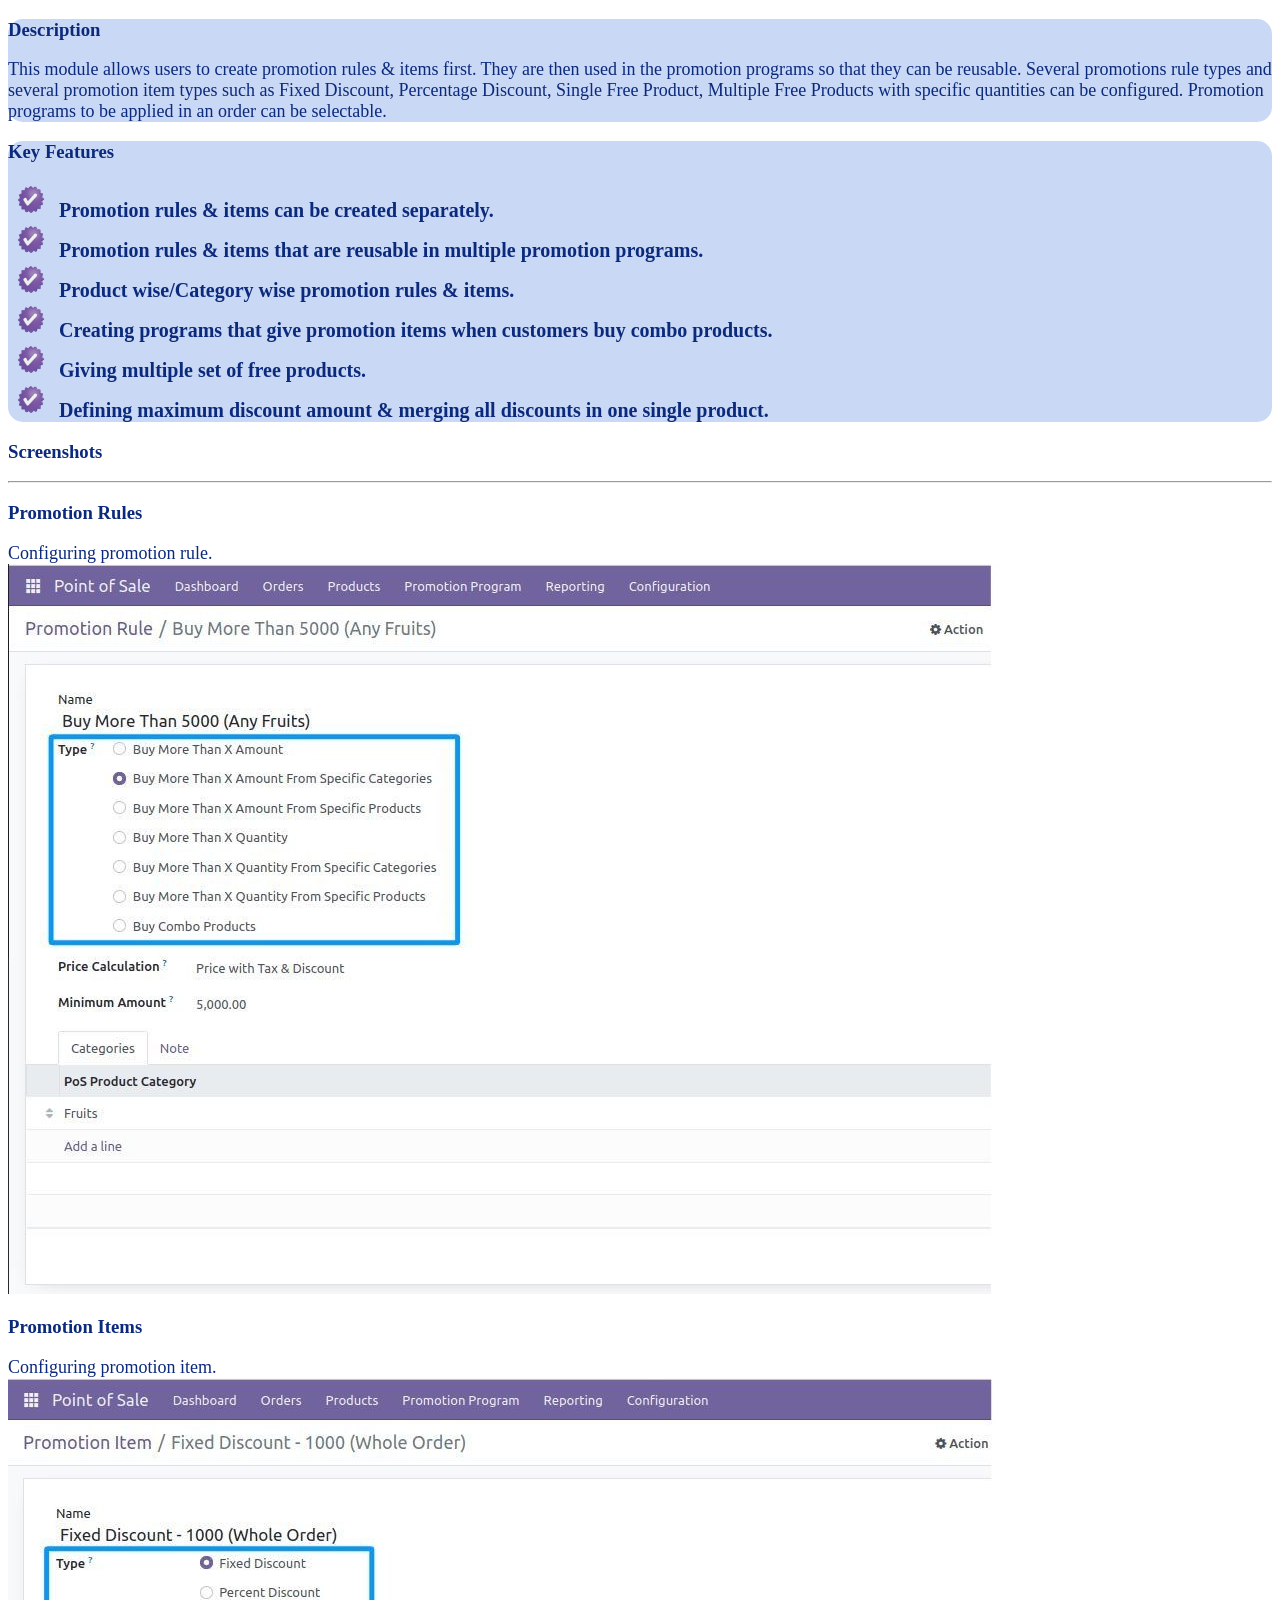
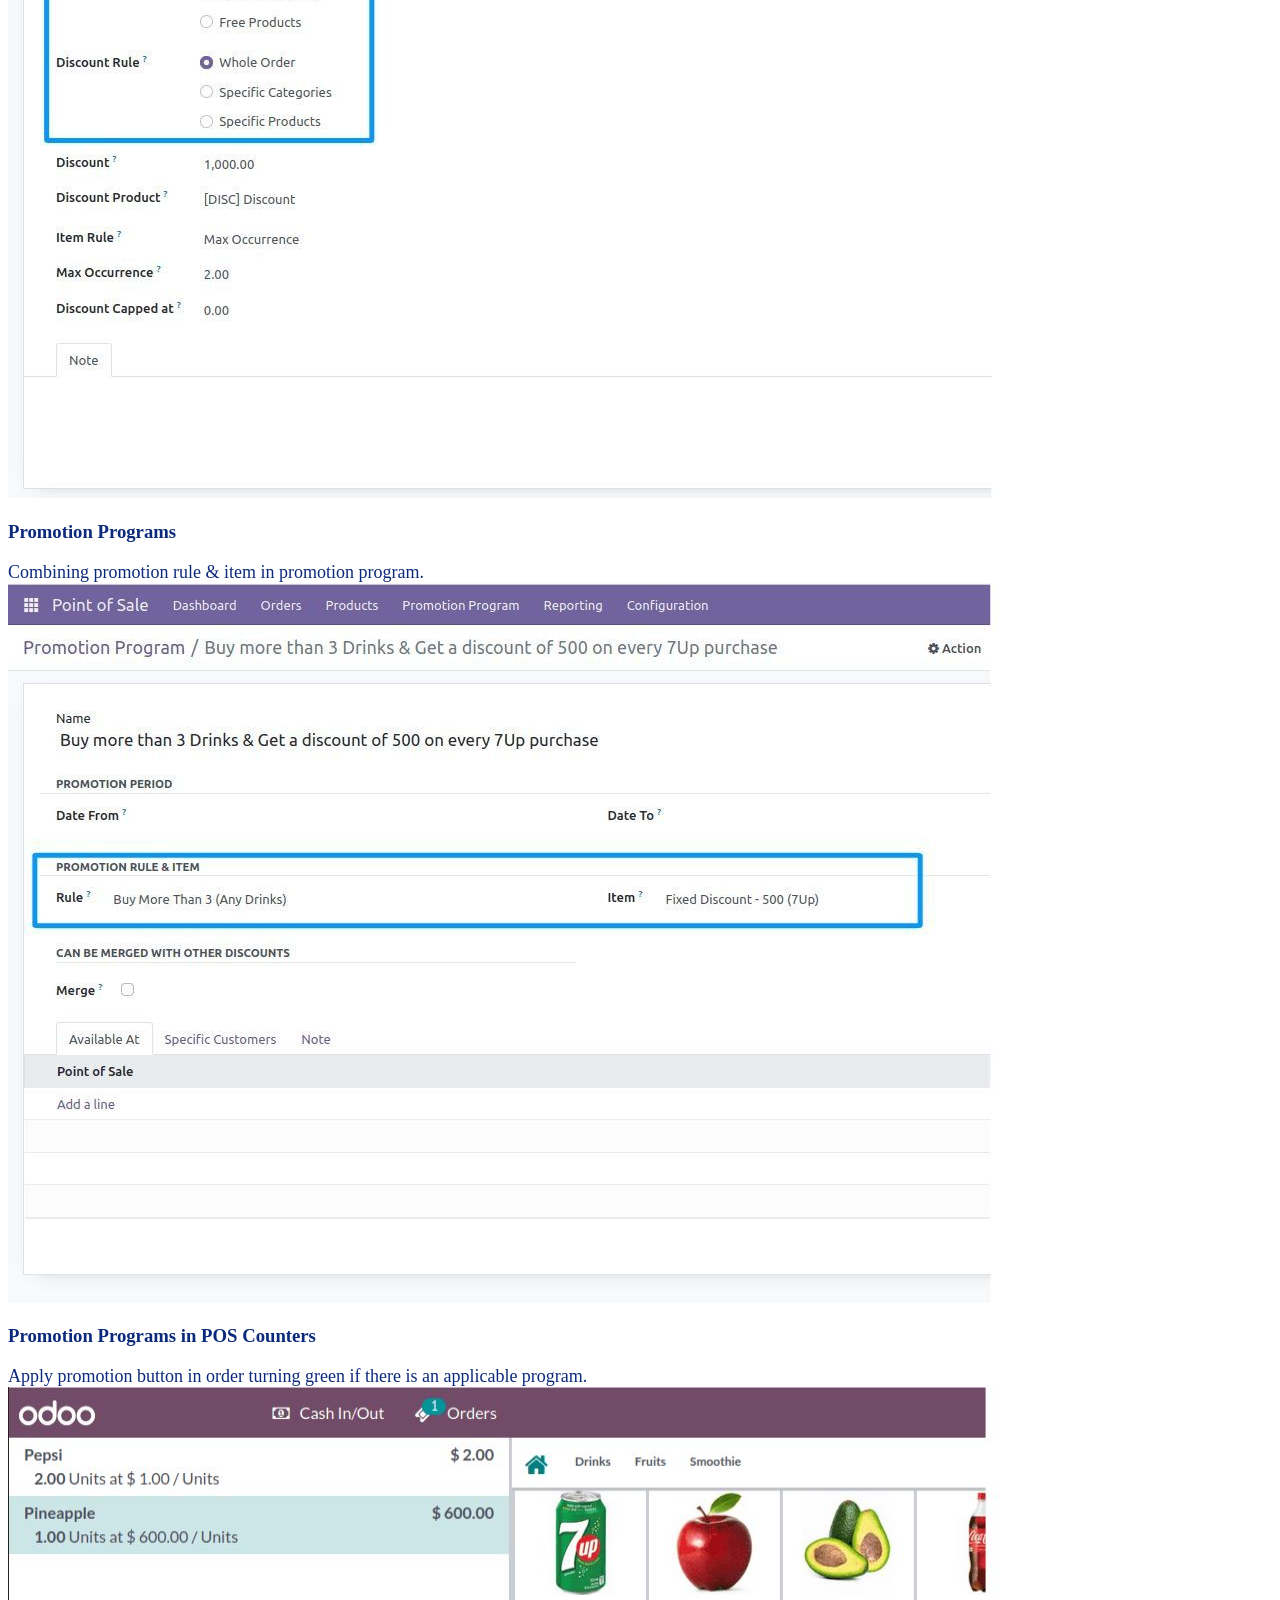
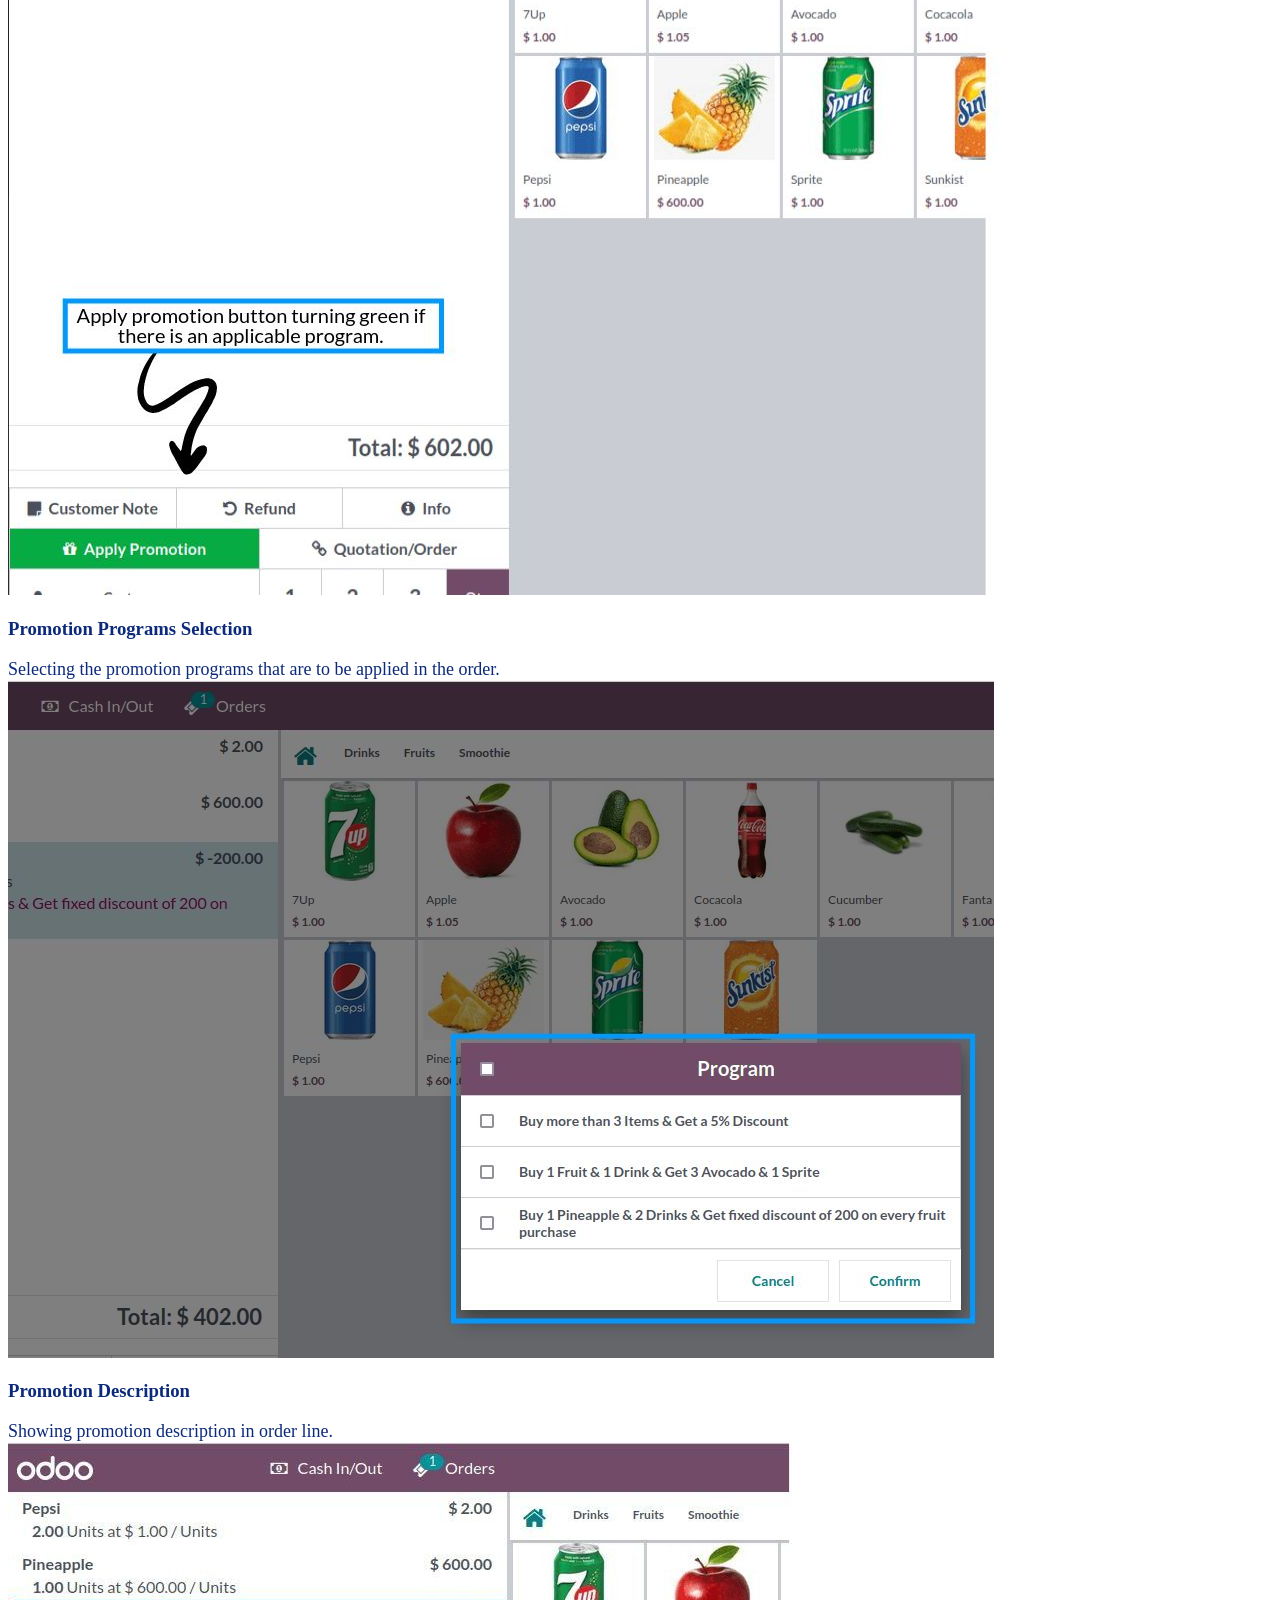
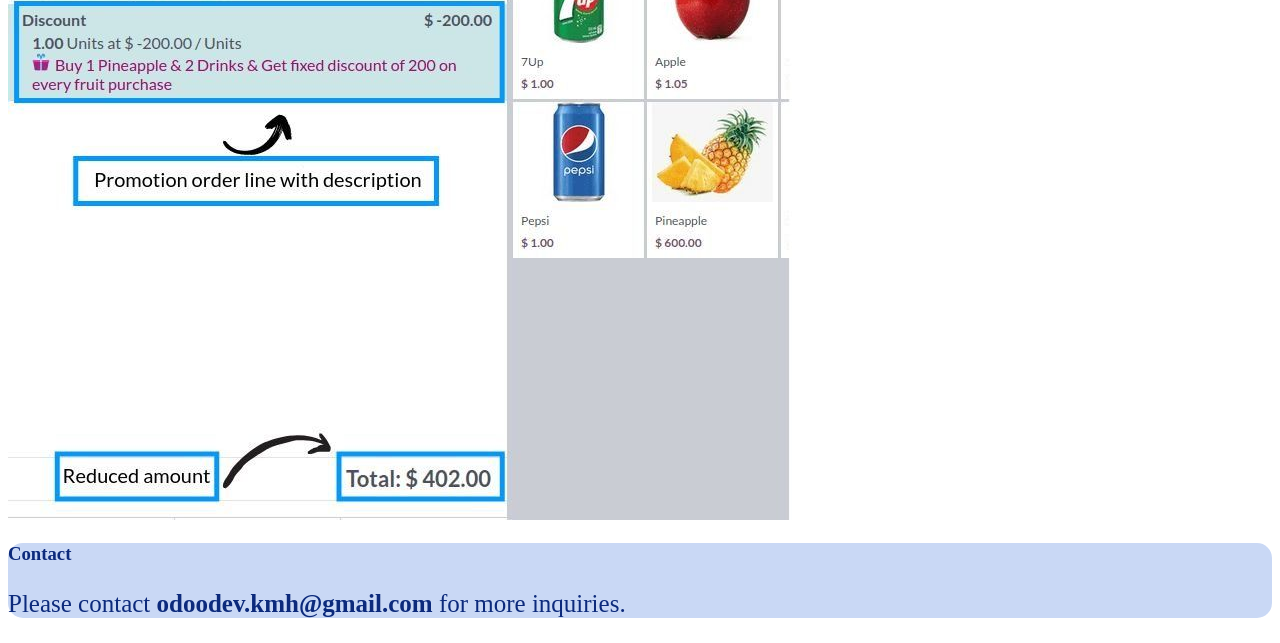
<file: cl_pos_promotion/static/description_bkup/index.html>
<!DOCTYPE html>
<html lang="en">
<head>
    <meta charset="UTF-8">
    <meta name="viewport" content="width=device-width, initial-scale=1.0">
    <title>Document</title>
    <!-- <link href="https://cdn.jsdelivr.net/npm/bootstrap@5.0.2/dist/css/bootstrap.min.css" rel="stylesheet" integrity="sha384-EVSTQN3/azprG1Anm3QDgpJLIm9Nao0Yz1ztcQTwFspd3yD65VohhpuuCOmLASjC" crossorigin="anonymous">
    <script src="https://cdn.jsdelivr.net/npm/bootstrap@5.0.2/dist/js/bootstrap.bundle.min.js" integrity="sha384-MrcW6ZMFYlzcLA8Nl+NtUVF0sA7MsXsP1UyJoMp4YLEuNSfAP+JcXn/tWtIaxVXM" crossorigin="anonymous"></script> -->
</head>
<body>
    <div class="mt-3 mx-5" style="color: #0c2a7c;">
        <div id="features" class="p-3">
            <div class="card" style="background-color: #c9d8f5; border-radius: 15px;">
                <div class="card-body">
                    <h3 style="color: #0c2a7c">Description</h3>
                    <div style="font-size: 18px; color: #0c2a7c;">
                        This module allows users to create promotion rules & items first. They are then used in the promotion programs so that they can be
                        reusable. Several promotions rule types and several promotion item types such as Fixed Discount, Percentage Discount, Single Free Product, 
                        Multiple Free Products with specific quantities can be configured. Promotion programs to be applied in an order can be selectable.
                    </div>
                </div>
            </div>
            <div class="card mt-3" style="background-color: #c9d8f5; border-radius: 15px;">
                <div class="card-body">
                    <h3 style="color: #0c2a7c">Key Features</h3>
                    <div class="row mt-3">
                        <div class="feature-item mt-2 mb-2 col-md-12" style="color: #0c2a7c; font-size: 20px;">
                            <img src="./check-list.png" alt="" style="width: 46px; height: 35px;">
                            <strong class="ml-1">Promotion rules & items can be created separately.</strong>
                        </div>
                        <div class="feature-item mt-2 mb-2 col-md-12" style="color: #0c2a7c; font-size: 20px;">
                            <img src="./check-list.png" alt="" style="width: 46px; height: 35px;">
                            <strong class="ml-1">Promotion rules & items that are reusable in multiple promotion programs.</strong>
                        </div>
                        <div class="feature-item mt-2 mb-2 col-md-12" style="color: #0c2a7c; font-size: 20px;">
                            <img src="./check-list.png" alt="" style="width: 46px; height: 35px;">
                            <strong class="ml-1">Product wise/Category wise promotion rules & items.</strong>
                        </div>
                        <div class="feature-item mt-2 mb-2 col-md-12" style="color: #0c2a7c; font-size: 20px;">
                            <img src="./check-list.png" alt="" style="width: 46px; height: 35px;">
                            <strong class="ml-1">Creating programs that give promotion items when customers buy combo products.</strong>
                        </div>
                        <div class="feature-item mt-2 mb-2 col-md-12" style="color: #0c2a7c; font-size: 20px;">
                            <img src="./check-list.png" alt="" style="width: 46px; height: 35px;">
                            <strong class="ml-1">Giving multiple set of free products.</strong>
                        </div>
                        <div class="feature-item mt-2 mb-2 col-md-12" style="color: #0c2a7c; font-size: 20px;">
                            <img src="./check-list.png" alt="" style="width: 46px; height: 35px;">
                            <strong class="ml-1">Defining maximum discount amount & merging all discounts in one single product.</strong>
                        </div>
                    </div>
                </div>
            </div>
            <h3 class="mt-3" style="color: #0c2a7c">Screenshots</h3>
            <hr/>
            <div class="mt-3">
                <h3 class="mt-3 mb-3" style="color: #0c2a7c">Promotion Rules</h3>
                <span style="font-size: 18px;">Configuring promotion rule.</span>
                <img class="mt-3" src="./screenshots/screenshot-1.jpeg" alt="">

                <h3 class="mt-5 mb-3" style="color: #0c2a7c">Promotion Items</h3>
                <span style="font-size: 18px;">Configuring promotion item.</span>
                <img class="mt-3" src="./screenshots/screenshot-2.jpeg" alt="">

                <h3 class="mt-5 mb-3" style="color: #0c2a7c">Promotion Programs</h3>
                <span style="font-size: 18px;">Combining promotion rule & item in promotion program.</span>
                <img class="mt-3" src="./screenshots/screenshot-3.jpeg" alt="">

                <h3 class="mt-5 mb-3" style="color: #0c2a7c">Promotion Programs in POS Counters</h3>
                <span style="font-size: 18px;">Apply promotion button in order turning green if there is an applicable program.</span>
                <img class="mt-3" src="./screenshots/screenshot-4.jpeg" alt="">

                <h3 class="mt-5 mb-3" style="color: #0c2a7c">Promotion Programs Selection</h3>
                <span style="font-size: 18px;">Selecting the promotion programs that are to be applied in the order.</span>
                <img class="mt-3" src="./screenshots/screenshot-5.jpeg" alt="">

                <h3 class="mt-5 mb-3" style="color: #0c2a7c">Promotion Description</h3>
                <span style="font-size: 18px;">Showing promotion description in order line.</span>
                <img class="mt-3" src="./screenshots/screenshot-6.jpeg" alt="">
            </div>
            <div class="card my-4 p-3" style="background-color: #c9d8f5; border-radius: 15px;">
                <div class="card-body">
                    <h3 style="color: #0c2a7c">Contact</h3>
                    <p class="px-3" style="font-size: 25px; color: #0c2a7c">
                        Please contact <strong>odoodev.kmh@gmail.com</strong> for more inquiries.
                    </p>
                </div>
            </div>
        </div>
    </div>
</body>
</html>
</file>
